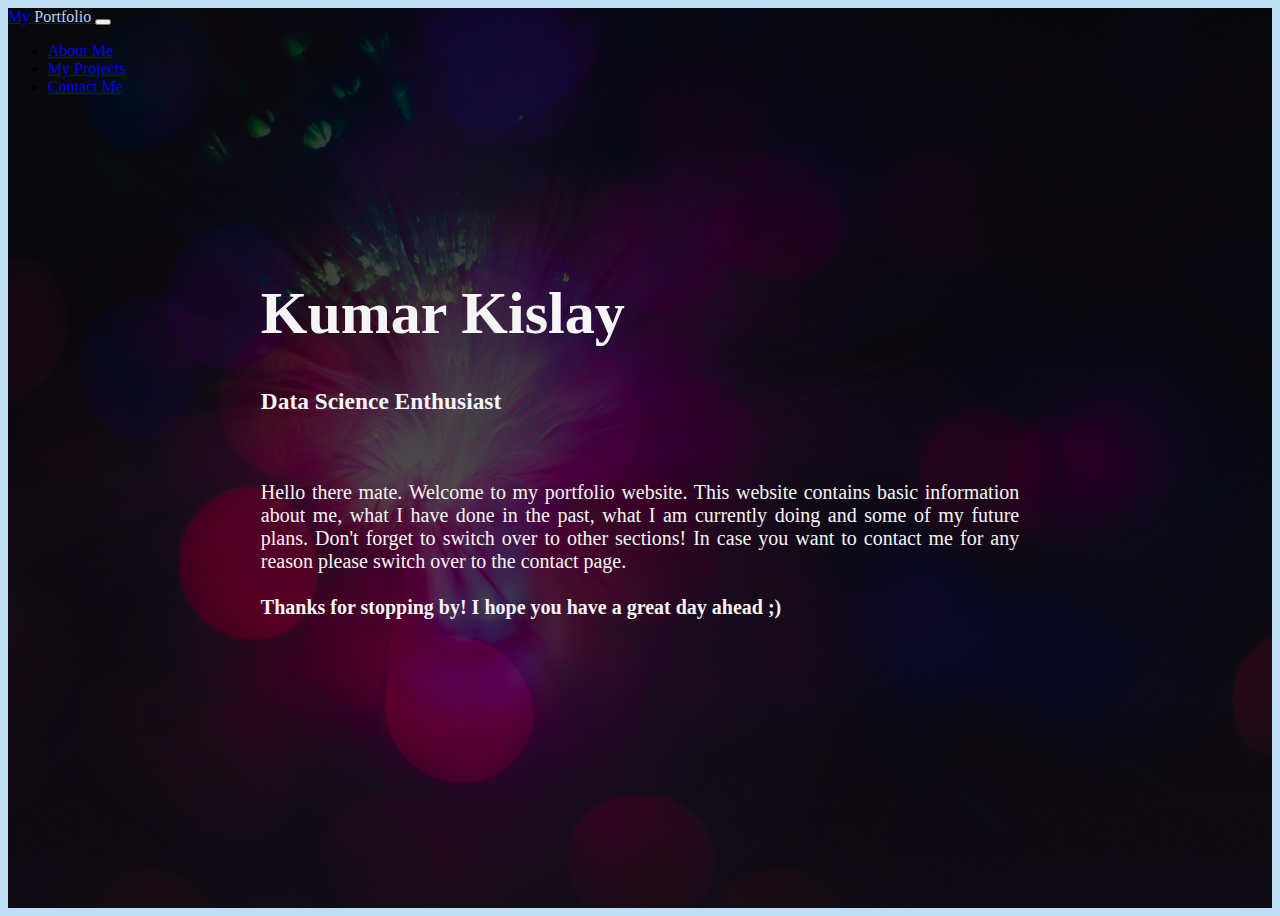
<file: index.html>
<!doctype html>
<html lang="en">
  <head>
    <!-- Required meta tags -->
    <meta charset="utf-8">
    <meta name="viewport" content="width=device-width, initial-scale=1">

    <!-- Bootstrap CSS -->
    <link href="https://cdn.jsdelivr.net/npm/bootstrap@5.1.1/dist/css/bootstrap.min.css" rel="stylesheet" integrity="sha384-F3w7mX95PdgyTmZZMECAngseQB83DfGTowi0iMjiWaeVhAn4FJkqJByhZMI3AhiU" crossorigin="anonymous">

    <link href="./styles/style.css" rel="stylesheet">
    <title>Kumar Kislay</title>
  </head>
  <body>
   
    <section class = "home">

        <nav class="navbar navbar-expand-lg navbar-dark bg-dark">
            <div class="container-fluid">
              <a class="navbar-brand" href="index.html">My <span style = "color:lightblue;"> Portfolio </span> </a>
              <button class="navbar-toggler" type="button" data-bs-toggle="collapse" data-bs-target="#navbarSupportedContent" aria-controls="navbarSupportedContent" aria-expanded="false" aria-label="Toggle navigation">
                <span class="navbar-toggler-icon"></span>
              </button>
              <div class="collapse navbar-collapse" id="navbarSupportedContent">
                <ul class="navbar-nav me-auto mb-2 mb-lg-0">
                  <li class="nav-item">
                    <a class="nav-link" aria-current="page" href="about.html">About Me</a>
                  </li>
                  <li class="nav-item">
                    <a class="nav-link" href="projects.html">My Projects</a>
                  </li>
                  <li class="nav-item">
                    <a class="nav-link" href="contact.html">Contact Me</a>
                  </li>
                  
                </ul>
              </div>
            </div>
          </nav>
          

        <div class="intro">
          <h1 class="name">Kumar Kislay</h1>
          <h3 style="font-weight: 600;">Data Science Enthusiast</h3>
          <br>

          <p>
            Hello there mate. Welcome to my portfolio website.
            This website contains basic information about me,
            what I have done in the past, what I am currently doing 
            and some of my future plans.
            Don't forget to switch over to other sections!
            In case you want to contact me for any reason please switch over to the contact page.
            <br>
            <br>
            <b>Thanks for stopping by! I hope you have a great day ahead ;) </b>
          </p>
         </div>
    </section>


    <script src="https://cdn.jsdelivr.net/npm/bootstrap@5.1.1/dist/js/bootstrap.bundle.min.js" integrity="sha384-/bQdsTh/da6pkI1MST/rWKFNjaCP5gBSY4sEBT38Q/9RBh9AH40zEOg7Hlq2THRZ" crossorigin="anonymous"></script>



  </body>
</html>
</file>
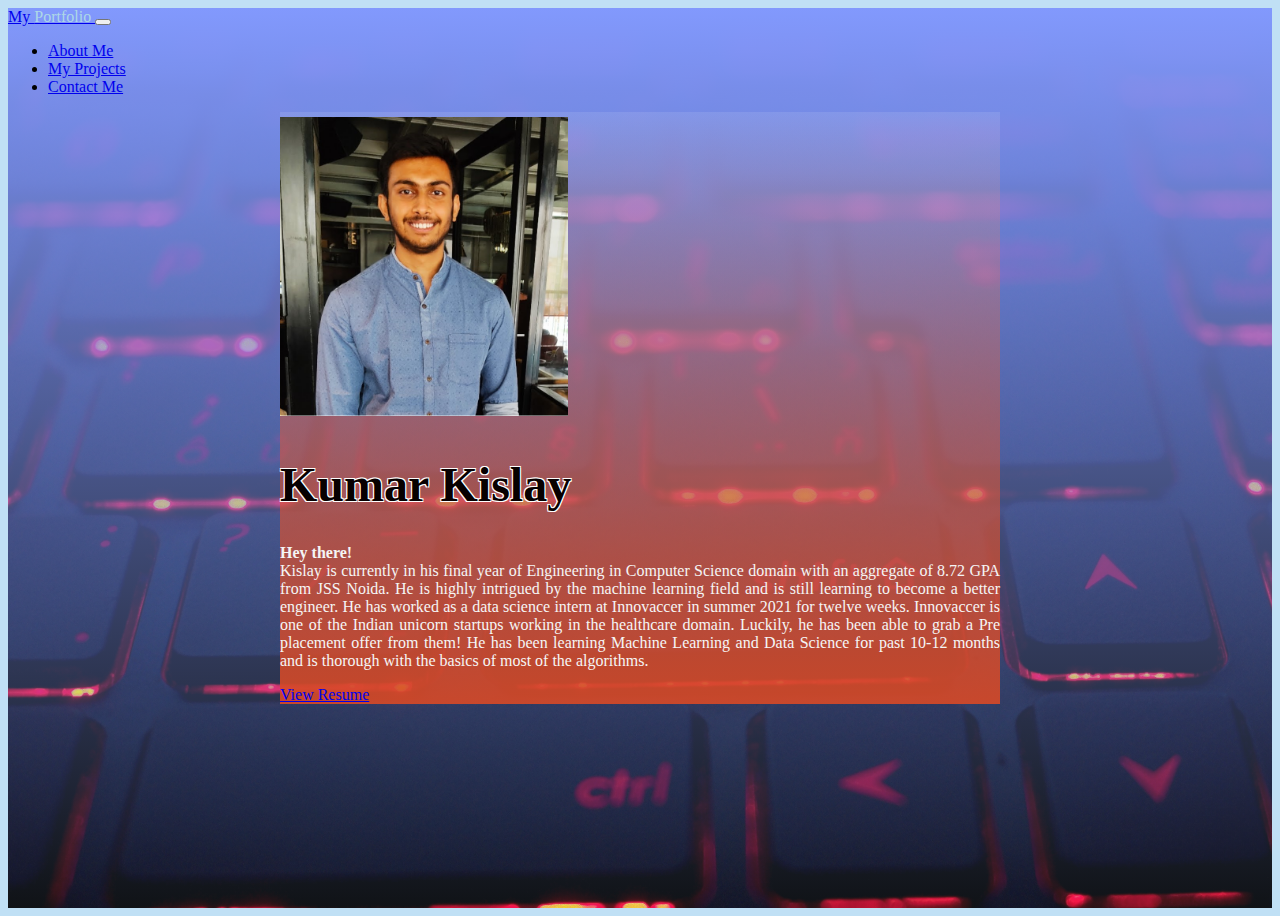
<file: about.html>
<!doctype html>
<html lang="en">
  <head>
    <!-- Required meta tags -->
    <meta charset="utf-8">
    <meta name="viewport" content="width=device-width, initial-scale=1">

    <!-- Bootstrap CSS -->
    <link href="https://cdn.jsdelivr.net/npm/bootstrap@5.1.1/dist/css/bootstrap.min.css" rel="stylesheet" integrity="sha384-F3w7mX95PdgyTmZZMECAngseQB83DfGTowi0iMjiWaeVhAn4FJkqJByhZMI3AhiU" crossorigin="anonymous">
    <link href="./styles/about.css" rel="stylesheet">
    
    <title>About Me</title>
  </head>
  <body>
    
    <section class = "home">

        <nav class="navbar navbar-expand-lg navbar-dark bg-dark">
            <div class="container-fluid">
              <a class="navbar-brand" href="index.html">My <span style = "color:lightblue;"> Portfolio </span> </a>
              <button class="navbar-toggler" type="button" data-bs-toggle="collapse" data-bs-target="#navbarSupportedContent" aria-controls="navbarSupportedContent" aria-expanded="false" aria-label="Toggle navigation">
                <span class="navbar-toggler-icon"></span>
              </button>
              <div class="collapse navbar-collapse" id="navbarSupportedContent">
                <ul class="navbar-nav me-auto mb-2 mb-lg-0">
                  <li class="nav-item">
                    <a class="nav-link active" aria-current="page" href="about.html">About Me</a>
                  </li>
                  <li class="nav-item">
                    <a class="nav-link" href="projects.html">My Projects</a>
                  </li>
                  <li class="nav-item">
                    <a class="nav-link" href="contact.html">Contact Me</a>
                  </li>
                  
                </ul>
              </div>
            </div>
          </nav>
      

          <div class="card" style="width: 45rem; height: fit-content; margin: 1% auto;">
            <img src="./images/Kislay_image.png" class="card-img-top" style="width: 40%; margin: 5px auto;" >
            <div class="card-body" style="position:relative">
              <h1 class="card-title">Kumar Kislay</h1>
              <p class="card-text">
                <b>Hey there!</b>
                <br>
                Kislay is currently in his final year of Engineering in Computer Science domain with an aggregate of 8.72 GPA from JSS Noida.
                He is highly intrigued by the machine learning field and is still learning to become a better engineer.
                He has worked as a data science intern at Innovaccer in summer 2021 for twelve weeks.
                Innovaccer is one of the Indian unicorn startups working in the healthcare domain. Luckily, he has been able to grab a Pre placement offer from them!
                He has been learning Machine Learning and Data Science for past 10-12 months and is thorough with the basics of most of the algorithms.
              </p>
              <a href="https://drive.google.com/file/d/1-ppG2EipYgD8BZNQSQpi3ZTLPBLzTk8l/view?usp=sharing" class="btn btn-primary" target="_blank">View Resume</a>
            </div>
          </div>

    </section>


    <script src="https://cdn.jsdelivr.net/npm/bootstrap@5.1.1/dist/js/bootstrap.bundle.min.js" integrity="sha384-/bQdsTh/da6pkI1MST/rWKFNjaCP5gBSY4sEBT38Q/9RBh9AH40zEOg7Hlq2THRZ" crossorigin="anonymous"></script>

    <!-- Option 2: Separate Popper and Bootstrap JS -->
    <!--
    <script src="https://cdn.jsdelivr.net/npm/@popperjs/core@2.9.3/dist/umd/popper.min.js" integrity="sha384-W8fXfP3gkOKtndU4JGtKDvXbO53Wy8SZCQHczT5FMiiqmQfUpWbYdTil/SxwZgAN" crossorigin="anonymous"></script>
    <script src="https://cdn.jsdelivr.net/npm/bootstrap@5.1.1/dist/js/bootstrap.min.js" integrity="sha384-skAcpIdS7UcVUC05LJ9Dxay8AXcDYfBJqt1CJ85S/CFujBsIzCIv+l9liuYLaMQ/" crossorigin="anonymous"></script>
    -->
  </body>
</html>
</file>
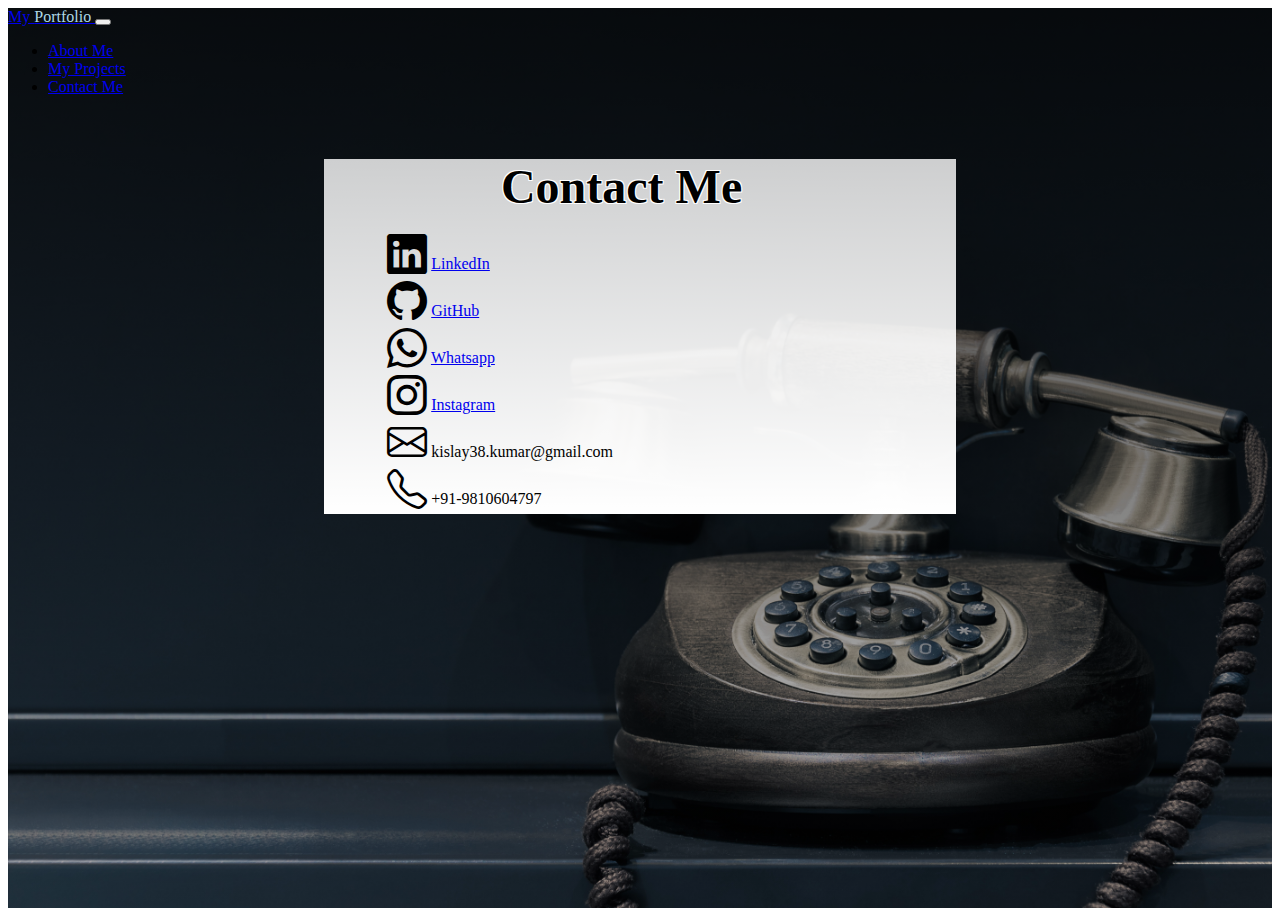
<file: contact.html>
<!doctype html>
<html lang="en">
  <head>
    <!-- Required meta tags -->
    <meta charset="utf-8">
    <meta name="viewport" content="width=device-width, initial-scale=1">

    <!-- Bootstrap CSS -->
    <link href="https://cdn.jsdelivr.net/npm/bootstrap@5.1.1/dist/css/bootstrap.min.css" rel="stylesheet" integrity="sha384-F3w7mX95PdgyTmZZMECAngseQB83DfGTowi0iMjiWaeVhAn4FJkqJByhZMI3AhiU" crossorigin="anonymous">
    <link rel="stylesheet" href="https://cdn.jsdelivr.net/npm/bootstrap-icons@1.5.0/font/bootstrap-icons.css">
    
    <link href="./styles/contact.css" rel="stylesheet">
    <title>Contact Me</title>
  </head>
  <body>
    
    <section class = "home">

        <nav class="navbar navbar-expand-lg navbar-dark bg-dark">
            <div class="container-fluid">
              <a class="navbar-brand" href="index.html">My <span style = "color:lightblue;"> Portfolio </span> </a>
              <button class="navbar-toggler" type="button" data-bs-toggle="collapse" data-bs-target="#navbarSupportedContent" aria-controls="navbarSupportedContent" aria-expanded="false" aria-label="Toggle navigation">
                <span class="navbar-toggler-icon"></span>
              </button>
              <div class="collapse navbar-collapse" id="navbarSupportedContent">
                <ul class="navbar-nav me-auto mb-2 mb-lg-0">
                  <li class="nav-item">
                    <a class="nav-link" aria-current="page" href="about.html">About Me</a>
                  </li>
                  <li class="nav-item">
                    <a class="nav-link" href="projects.html">My Projects</a>
                  </li>
                  <li class="nav-item">
                    <a class="nav-link active" href="contact.html">Contact Me</a>
                  </li>
                  
                </ul>
              </div>
            </div>
          </nav>

      <div style="width: 50%; margin: 5% auto;">
        
        <div class="card">
          <h1 class="card-title" style="margin: 0% 28%;">Contact Me</h5>
            
          <!-- <div class="card-body">
            <p class="card-text">
              
              <div class="mb-3">
                <label for="exampleFormControlInput1" class="form-label">Email address</label>
                <input type="email" class="form-control" id="exampleFormControlInput1" placeholder="name@example.com">
              </div>
              <div class="mb-3">
                <label for="exampleFormControlTextarea1" class="form-label">Message</label>
                <textarea class="form-control" id="exampleFormControlTextarea1" rows="3"></textarea>
              </div>
              <button class="btn btn-primary">Submit</button>
            
            </p>
          </div> -->
          <br>
          <div style="width: 80%; margin: 0% auto;">
            <div class = "row">
              <div class = "col-6">
                <i class="bi bi-linkedin" style="font-size: 40px;"></i>
                <a href = "https://www.linkedin.com/in/kumarkislays/" target="_blank">LinkedIn</a>
              </div>
              <div class = "col-6">
                <i class="bi bi-github" style="font-size: 40px;"></i>
                <a href = "https://github.com/kislay960" target="_blank">GitHub</a>
              </div>
              <div class = "col-6">
                <i class="bi bi-whatsapp" style="font-size: 40px;"></i>
                <a href = "https://wa.me/+919810604797" target="_blank">Whatsapp</a>
              </div>
              <div class = "col-6">
                <i class="bi bi-instagram" style="font-size: 40px;"></i>
                <a href = "https://www.instagram.com/kislay960/" target="_blank">Instagram</a>
              </div>
              <div class = "col-6">
                <i class="bi bi-envelope" style="font-size: 40px;"></i>
                kislay38.kumar@gmail.com
              </div>
              <div class = "col-6">
                <i class="bi bi-telephone" style="font-size: 40px;"></i>
                +91-9810604797
                <!-- <a href = ""></a> -->
              </div>
            </div>
          </div>
        </div>
      </div>
      
        
    </section>


    <script src="https://cdn.jsdelivr.net/npm/bootstrap@5.1.1/dist/js/bootstrap.bundle.min.js" integrity="sha384-/bQdsTh/da6pkI1MST/rWKFNjaCP5gBSY4sEBT38Q/9RBh9AH40zEOg7Hlq2THRZ" crossorigin="anonymous"></script>

    <!-- Option 2: Separate Popper and Bootstrap JS -->
    <!--
    <script src="https://cdn.jsdelivr.net/npm/@popperjs/core@2.9.3/dist/umd/popper.min.js" integrity="sha384-W8fXfP3gkOKtndU4JGtKDvXbO53Wy8SZCQHczT5FMiiqmQfUpWbYdTil/SxwZgAN" crossorigin="anonymous"></script>
    <script src="https://cdn.jsdelivr.net/npm/bootstrap@5.1.1/dist/js/bootstrap.min.js" integrity="sha384-skAcpIdS7UcVUC05LJ9Dxay8AXcDYfBJqt1CJ85S/CFujBsIzCIv+l9liuYLaMQ/" crossorigin="anonymous"></script>
    -->
  </body>
</html>
</file>
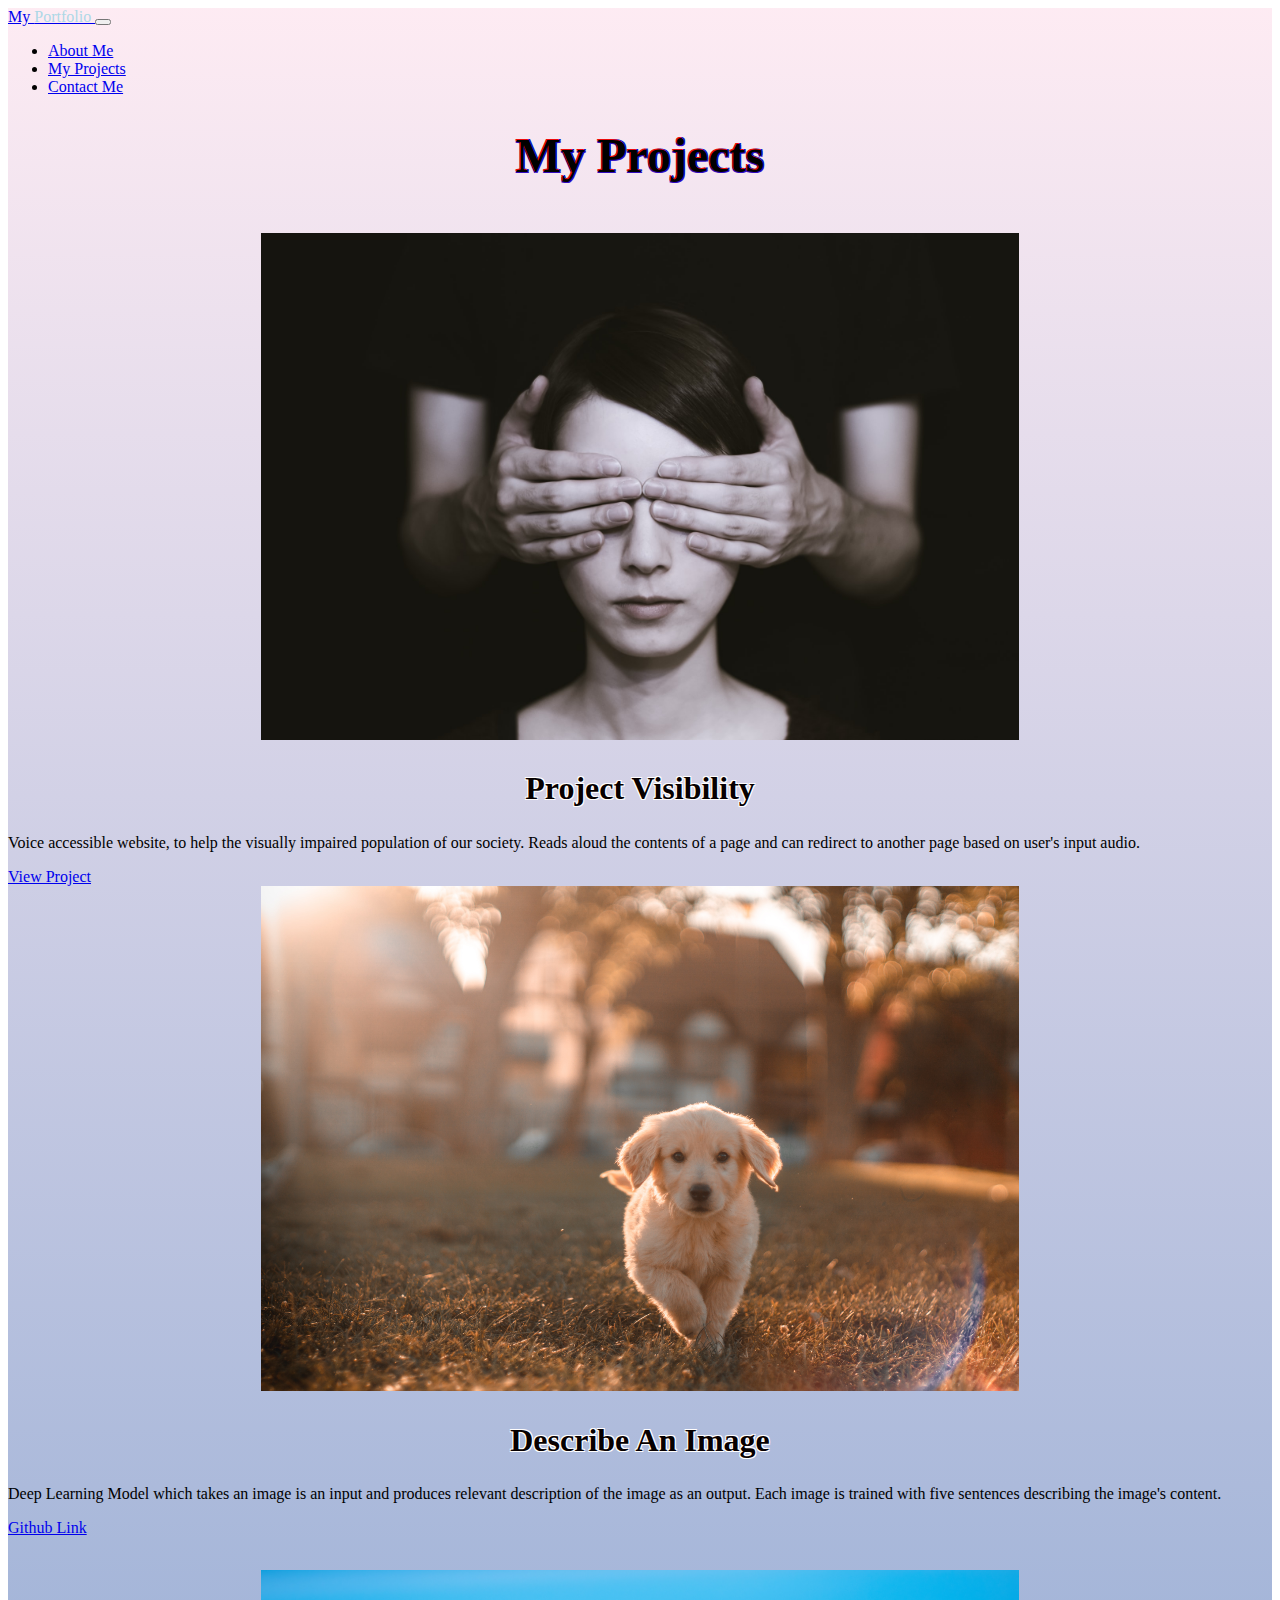
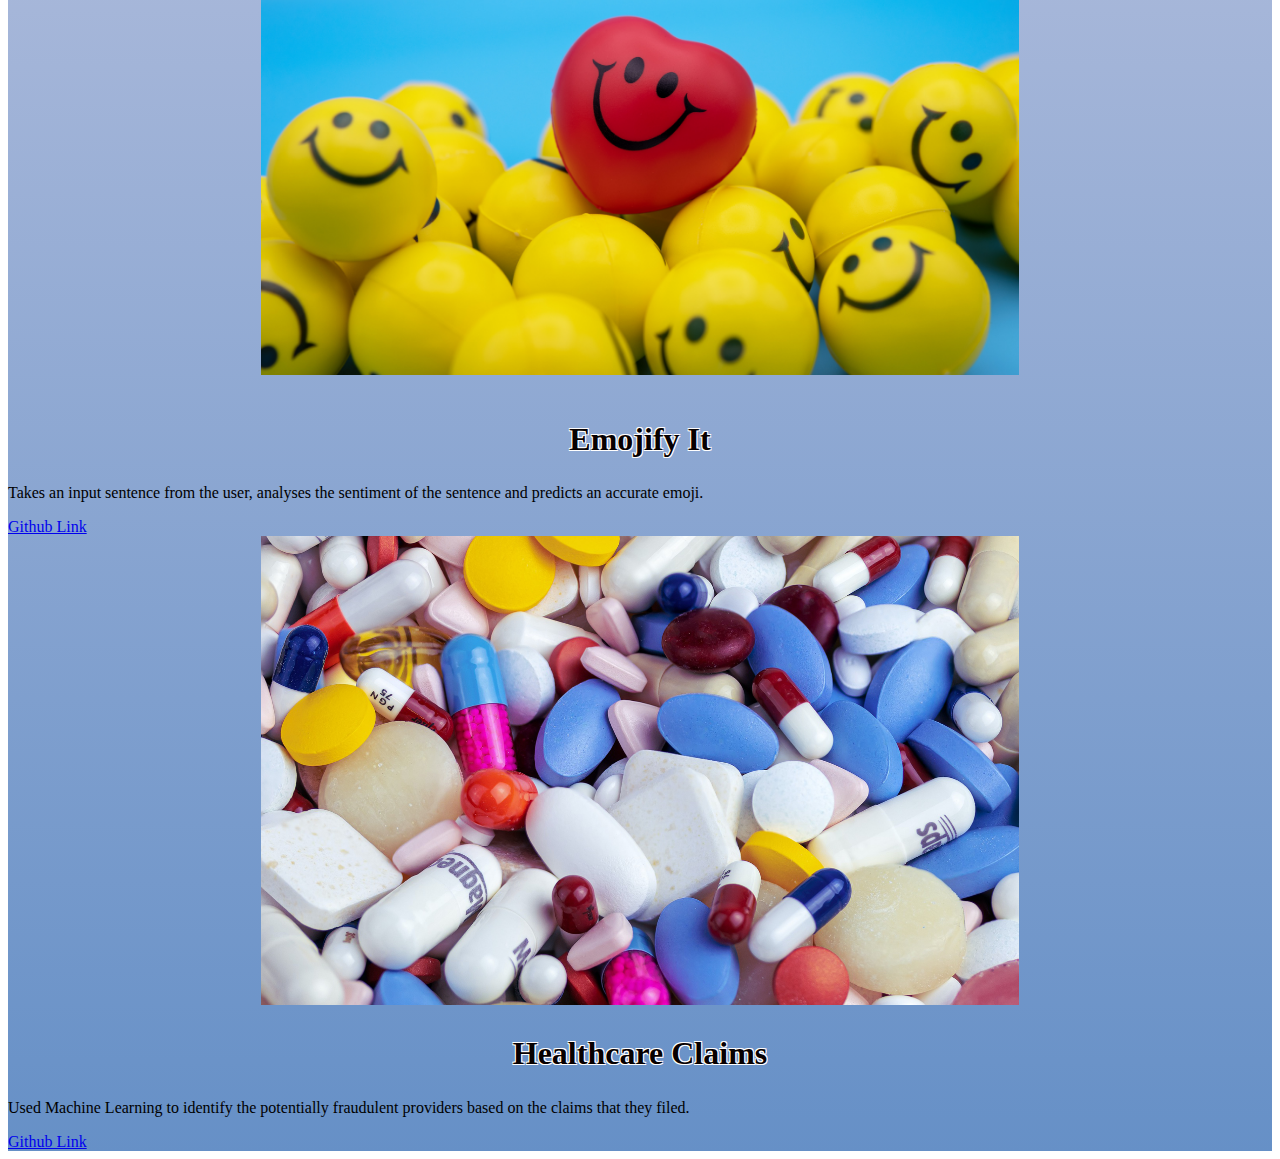
<file: projects.html>
<!doctype html>
<html lang="en">
  <head>
    <!-- Required meta tags -->
    <meta charset="utf-8">
    <meta name="viewport" content="width=device-width, initial-scale=1">

    <!-- Bootstrap CSS -->
    <link href="https://cdn.jsdelivr.net/npm/bootstrap@5.1.1/dist/css/bootstrap.min.css" rel="stylesheet" integrity="sha384-F3w7mX95PdgyTmZZMECAngseQB83DfGTowi0iMjiWaeVhAn4FJkqJByhZMI3AhiU" crossorigin="anonymous">
    <link href="./styles/projects.css" rel="stylesheet">

    <title>My Projects</title>
  </head>
  <body>
    
    <section class = "home">

        <nav class="navbar navbar-expand-lg navbar-dark bg-dark">
            <div class="container-fluid">
              <a class="navbar-brand" href="index.html">My <span style = "color:lightblue;"> Portfolio </span> </a>
              <button class="navbar-toggler" type="button" data-bs-toggle="collapse" data-bs-target="#navbarSupportedContent" aria-controls="navbarSupportedContent" aria-expanded="false" aria-label="Toggle navigation">
                <span class="navbar-toggler-icon"></span>
              </button>
              <div class="collapse navbar-collapse" id="navbarSupportedContent">
                <ul class="navbar-nav me-auto mb-2 mb-lg-0">
                  <li class="nav-item">
                    <a class="nav-link" aria-current="page" href="about.html">About Me</a>
                  </li>
                  <li class="nav-item">
                    <a class="nav-link active" href="projects.html">My Projects</a>
                  </li>
                  <li class="nav-item">
                    <a class="nav-link" href="contact.html">Contact Me</a>
                  </li>
                  
                </ul>
              </div>
            </div>
          </nav>


      <div class="container p-4">
        
        <h1 class="blocktext"> My Projects </h1>
        
        <br>

        <div class="row">
          <div class="col-sm-6">
            <div class="card">
              <div class="card-body">
                <img src = "./images/project_visibility.png" class="card-img-top" style="width: 60%; margin: 0px 20%;">
                <h2 class="card-title">Project Visibility</h2>
                <p class="card-text" style="text-align: justify;">
                  Voice accessible website, to help the visually impaired population of our society. Reads aloud the contents of a page and can redirect to another page based on user's input audio.
                </p>
                <a href="https://projectvisibility2021.pythonanywhere.com/" class="btn btn-primary" target="_blank">View Project</a>
              </div>
            </div>
          </div>
          <div class="col-sm-6">
            <div class="card">
              <div class="card-body">
                <img src = "./images/project_describe_it.jpg" class="card-img-top" style="width: 60%; margin: 0px 20%;">
                <h2 class="card-title">Describe An Image</h2>
                <p class="card-text" style="text-align: justify;">
                  Deep Learning Model which takes an image is an input and produces relevant description of the image as an output. Each image is trained with five sentences describing the image's content.
                </p>
                <a href="https://github.com/kislay960/Describe-an-image" class="btn btn-primary" target="_blank">Github Link</a>
              </div>
            </div>
          </div>
        </div>    
        
        <br>
          
        <div class="row">
          <div class="col-sm-6">
            <div class="card">
              <div class="card-body">
                <img src = "./images/project_emojify.jpg" class="card-img-top" style="width: 60%; margin: 15px 20%;">
                <h2 class="card-title">Emojify It</h2>
                <p class="card-text" style="text-align: justify;">
                  Takes an input sentence from the user, analyses the sentiment of the sentence and predicts an accurate emoji.
                </p>
                <a href="https://github.com/kislay960/Emojify-it" class="btn btn-primary" target="_blank">Github Link</a>
              </div>
            </div>
          </div>
          <div class="col-sm-6">
            <div class="card">
              <div class="card-body">
                <img src = "./images/project_healthcare_claims.jpg" class="card-img-top" style="width: 60%; margin: 0px 20%;">
                <h2 class="card-title">Healthcare Claims</h2>
                <p class="card-text" style="text-align: justify;">
                  Used Machine Learning to identify the potentially fraudulent providers based on the claims that they filed.
                </p>
                <a href="https://github.com/kislay960/HealthcareClaims" class="btn btn-primary" target="_blank">Github Link</a>
              </div>
            </div>
          </div>
        </div>      
      
      </div>

    </section>


    <script src="https://cdn.jsdelivr.net/npm/bootstrap@5.1.1/dist/js/bootstrap.bundle.min.js" integrity="sha384-/bQdsTh/da6pkI1MST/rWKFNjaCP5gBSY4sEBT38Q/9RBh9AH40zEOg7Hlq2THRZ" crossorigin="anonymous"></script>

  </body>
</html>
</file>
<file: styles/style.css>
body{
    background-color: #c0e0f5;
}

.home{
    height: 100vh;
    background: linear-gradient(
        rgba(0,0,0, 0.8),
        rgba(2, 0, 0, 0.6)),
        url('../images/bg_index.jpg')
    ;
    background-size: cover;
}

.intro{
    color: whitesmoke;
    padding: 10% 20%;
    text-align: justify;
    font-size: 20px;
    font-weight: 400;
}

.name{
    font-size: 3em; 
    font-weight: 700;
}
</file>
<file: styles/about.css>
body{
    background-color: #c0e0f5;
}

.home{
    height: 100vh;
    background: linear-gradient(
        rgb(130, 153, 253),
        rgba(154, 182, 219, 0.1)),
        url("../images/project.jpg")
    ;
    /* background-size: contain; */
    background-size: cover;
}

.card{
    height: 100vh;
    background: linear-gradient(
        rgba(255, 255, 255, 0.1),
        rgba(216, 73, 38, 0.9));
}

.card-title{
    color: rgb(7, 0, 0);
    font-size: 3em; 
    font-weight: 700;
    text-shadow: -1px -1px 0 rgb(255, 253, 253), 1px -1px 0 rgb(255, 255, 255), -1px 1px 0 rgb(255, 255, 255), 1px 1px 0 rgb(255, 255, 255);
}

.card-text{
    color:whitesmoke;
    text-align: justify;
}
</file>
<file: styles/contact.css>
.home{
    height: 100vh;
    background: linear-gradient(
        rgba(0,0,0, 0.8),
        rgba(2, 0, 0, 0.2)),
        url('../images/contact.jpg')
    ;
    background-size: cover;
}

.card{
    background: linear-gradient(
        rgba(255, 255, 255, 0.8),
        rgba(255, 255, 255, 1));
}

.card-title{
    font-size: 3em; 
    font-weight: 700;
    text-shadow: -1px -1px 0 rgb(255, 255, 255), 1px -1px 0 rgb(255, 255, 255), -1px 1px 0 rgb(255, 255, 255), 1px 1px 0 rgb(255, 255, 255);
    /* font-family: 'Times New Roman', Times, serif; */
}
</file>
<file: styles/projects.css>
.card-title{
    color: rgb(7, 0, 0);
    font-size: 2em; 
    font-weight: 700;
    text-shadow: -1px -1px 0 rgb(255, 253, 253), 1px -1px 0 rgb(255, 255, 255), -1px 1px 0 rgb(255, 255, 255), 1px 1px 0 rgb(255, 255, 255);
    text-align: center;
}

.home{
    background: linear-gradient(
        rgba(241, 60, 135, 0.1),
        rgba(0, 70, 161, 0.6));
    }

.blocktext{
    font-size: 3em;
    font-weight: 550;
    text-align: center;
    text-shadow: -1px -1px 0 rgb(235, 11, 11), 1px -1px 0 rgb(7, 26, 194), -1px 1px 0 rgb(50, 12, 190), 1px 1px 0 rgb(51, 8, 206);
    font-family: 'Times New Roman', Times, serif;
    font-style: inherit;
    font-optical-sizing: 10px;
}
</file>
